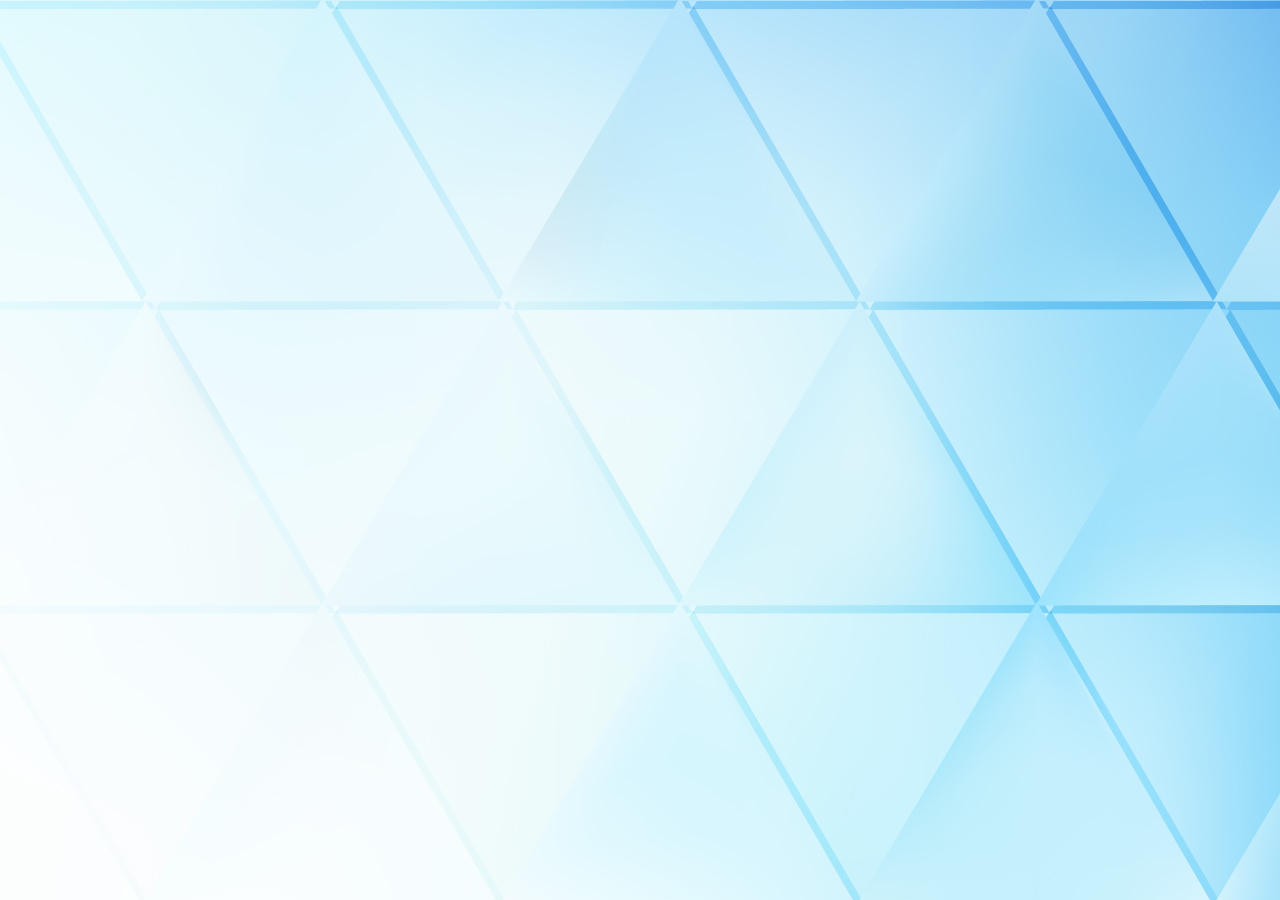
<file: index.html>
<!doctype html>
<html>
<head>
<meta charset="utf-8">
<title>Kolkata Donates</title>
<!-- Latest compiled and minified CSS -->
<link rel="stylesheet" href="https://maxcdn.bootstrapcdn.com/bootstrap/3.3.7/css/bootstrap.min.css">

<script src="https://ajax.googleapis.com/ajax/libs/jquery/3.2.0/jquery.min.js"></script>

<!-- Latest compiled JavaScript -->
<script src="https://maxcdn.bootstrapcdn.com/bootstrap/3.3.7/js/bootstrap.min.js"></script>
<link href="style.css" rel="stylesheet" type="text/css"/>
</head>

<body align="center" >
	<div class="container" id="test">
<center><img class="img-responsive" id="chakra" src="2000px-Blood_drop_plain.svg.png" width="200" height="200" opacity =0;></center>
</div>
<div class="container">
	<center><img id = "chakra2" src="coollogo_com-85571393.png" opacity=0;></center>
</div>
<div class="container" id="chakra3" onclick="location.href= 'secondpage.html'";><center><b>WELCOME</b></center></div>
</body>
</html>
</file>
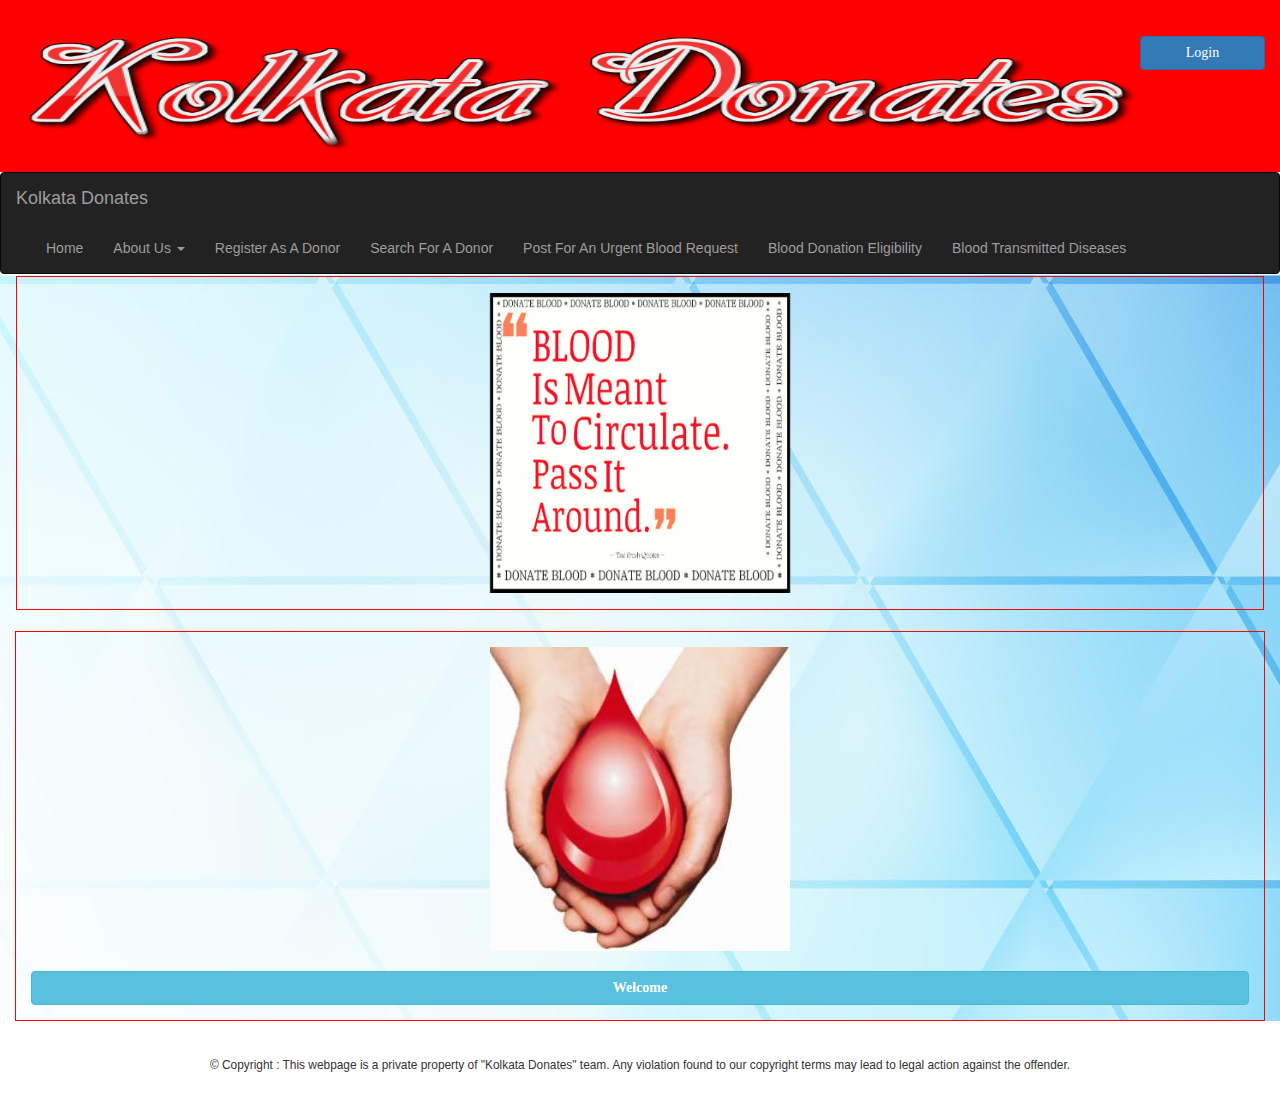
<file: secondpage.html>
<!DOCTYPE html>
<head>

<title>
Kolkata Donates
</title>

<meta charset="UTF-8">
<meta name="viewport" content="width=device-width, initial-scale=1">
<link rel="stylesheet" type="text/css" href="newcss.css">

<!-- Latest compiled and minified CSS -->
<link rel="stylesheet" href="https://maxcdn.bootstrapcdn.com/bootstrap/3.3.7/css/bootstrap.min.css">

<script src="https://ajax.googleapis.com/ajax/libs/jquery/3.2.0/jquery.min.js"></script>

<!-- Latest compiled JavaScript -->
<script src="https://maxcdn.bootstrapcdn.com/bootstrap/3.3.7/js/bootstrap.min.js"></script>

<script src="newjquery.js"></script>

</head>

<body>
<center><div class="conatiner" id="loader"></div></center>
<div class="container" id="header-logo-login">
	<div id="name"><center><img src="img/logo.png" height="125px" width="100%"></center></div>
	<div id="login"><center><button class="btn btn-primary">Login</button></center></div>
</div>
<nav class="navbar navbar-inverse">
  <div class="container-fluid">
    <div class="navbar-header">
		<a class="navbar-brand" id="homelink" href="index.html">Kolkata Donates</a>
    </div>
	<div class="collapse navbar-collapse" id="myNavbar">
		<ul class="nav navbar-nav">
			<li><a href="index.html">Home</a></li>
			<li class="dropdown">
				<a class="dropdown-toggle" data-toggle="dropdown" style="cursor:pointer">About Us
				<span class="caret"></span></a>
				<ul class="dropdown-menu">
					<li><a id="team" style="cursor:pointer">Our Team</a></li>
					<li><a id="contact" style="cursor:pointer">Contact Us</a></li>
					<li><a id="journey" style="cursor:pointer">Our Journey So Far</a></li>
				</ul>
			</li>
			<li><a id="register" style="cursor:pointer">Register As A Donor</a></li>
			<li><a id="search" style="cursor:pointer">Search For A Donor</a></li>
			<li><a id="post" style="cursor:pointer">Post For An Urgent Blood Request</a></li>
			<li><a id="eligibility" style="cursor:pointer">Blood Donation Eligibility</a></li>
			<li><a id="diseases" style="cursor:pointer">Blood Transmitted Diseases</a></li>
		</ul>
	</div>
	<button type="button" class="navbar-toggle" data-toggle="collapse" data-target="#myNavbar" id="navtog">
			<span class="sr-only">Toggle Navigation</span>
			<span class="icon-bar"></span>
			<span class="icon-bar"></span>
			<span class="icon-bar"></span>
	</button>
  </div>
</nav>
<div class="container-fluid" id="mainbody">
<div class="container" id="slides">
	<div id="myCarousel" class="carousel slide" data-ride="carousel">
			<!-- Wrapper for slides -->
		<div class="carousel-inner" role="listbox">
			<div class="item active">
				<center><img src="img/pic8.jpg" height="300px" width="300px"></center>
			</div>

			<div class="item">
				<center><img src="img/pic7.jpg" height="300px" width="300px"></center>
			</div>

			<div class="item">
				<center><img src="img/pic1.jpg" height="300px" width="300px"></center>
			</div>

			<div class="item">
				<center><img src="img/pic2.jpg" height="300px" width="300px"></center>
			</div>
			<div class="item">
				<center><img src="img/pic3.jpg" height="300px" width="300px"></center>
			</div>
			<div class="item">
				<center><img src="img/pic5.jpg" height="300px" width="300px"></center>
			</div>
		</div>
		<ol class="carousel-indicators">
			<li data-target="#myCarousel" data-slide-to="0" class="active"></li>
			<li data-target="#myCarousel" data-slide-to="1"></li>
			<li data-target="#myCarousel" data-slide-to="2"></li>
			<li data-target="#myCarousel" data-slide-to="3"></li>
			<li data-target="#myCarousel" data-slide-to="4"></li>
			<li data-target="#myCarousel" data-slide-to="5"></li>
		</ol>
	</div>
</div>
<br>
<div class="container" id="mainarticle">
	<div class="conatiner" id="articleheader"></div>
	<div class="conatiner" id="article">
		<center><img class="img-responsive" src="img/pic6.jpg"></center><br>
		<center><button class="btn btn-info" id="home"><b>Welcome</b></button></center>
	</div>
</div>
</div>
<br>
<div class="container">
    <small><center>&copy; Copyright : This webpage is a private property of &quot;Kolkata Donates&quot; team. Any violation found to our copyright terms may lead to legal action against the offender.</center></small></p>
</div>
</body>
</html>
</file>
<file: style.css>
body{
		background-image:url("img/29330-abstract-cobalt-blue-triangle-background-graphics.jpg");
	background-repeat:no-repeat;
	
}

#chakra{
transform: translateY(-400px);
margin-right: 50px;
width: 200px;
height: 200px;
animation: drive 3s ;
animation-fill-mode: forwards;
}
img#chakra2{
text-align: center;
top: 0px;
bottom: 0px;
opacity: 0;
animation: fade2 ;
animation-duration: 3s;
animation-delay: 4s;
animation-iteration-count: 1;
animation-fill-mode: forwards;
}
#chakra3{
  opacity: 0;
  animation: fade3 3s 7s;
  color: #B71c1c;
  text-decoration-style: dashed;
  border-radius: 30px;
  text-align: center;
  border-style: solid;
  font-size: 120%;
  border-color: #B71C1C;
  background-color:#ffffff;
  height: 10px;
  padding-bottom: 20PX;
  padding-top: 10PX;
  margin-top: 100px;
  margin-left: 550px;
  width: 200px;
  animation-name: fade2;
  animation-duration: 3s;
  animation-delay: 4s;
  animation-iteration-count: 1;
  animation-fill-mode:forwards;
}
#chakra3:hover{
 background-color:#B71C1C;
 color:#ffffff;
 cursor:pointer;
}
@keyframes drive{

  from{transform: translateY(-400px);}
  to{transform: translateY(50px);}
}
#chakra:hover {
 background-image: url(C:\Users\Chakradhar\Pictures\Saved Pictures\coollogo_com-85571393.png);

}
@keyframes fade2 {

  from{opacity: 0;}
  to{opacity: 1;}
  opacity 1;

}
@@keyframes fade {
  from{filter: blur(0px);
    -webkit-filter:blur(0px);}
    to{filter: blur(5px);
      -webkit-filter:blur(5px);}

}
</file>
<file: newcss.css>
p {
	color :#FF4080;
	font-family: cursive;
	font-size: 14px;
	font-style: normal;
	font-variant: normal;
	font-weight: 400;
	line-height: 20px;
}
#header-logo-login{
 width : 100%;
 height : 20%;
 background-color : red;
}
#name{
	width : 90%;
	height : auto;
	float : left;
	margin-top : 5px;
	padding-top : 10px;
}
#login{
	width : 10%;
	height : auto;
	float : left;
	margin-top : 20px;
	font-family : cursive;
}
#mainbody{
	margin-top : -19px;
	background-image : url("img/29330-abstract-cobalt-blue-triangle-background-graphics.jpg");
	
}
#slides{
	height : 35%;
	width : auto;
	border : solid 1px;
	border-color : red;
	clear : both;
	margin : 1px;
	position : relative;
}
#mainarticle{
	height : 45%;
	width : 100%;
	border : solid 1px;
	border-color : red;
	font-family : cursive;
	padding : 15px;
}
#loader {
    border: 16px solid #f3f3f3; /* Light grey */
    border-top: 16px solid red; /* Blue */
    border-radius: 50%;
    width: 120px;
    height: 120px;
    animation: spin 2s linear infinite;
}

@keyframes spin {
    0% { transform: rotate(0deg); }
    100% { transform: rotate(360deg); }
}

input[type=text], input[type=password],input[type=email] ,#email{
    width: 100%;
    padding: 12px 20px;
    margin: 8px 0;
    display: inline-block;
    border: 1px solid #ccc;
    box-sizing: border-box;
}

/* Set a style for all buttons */
button {
    background-color: #4CAF50;
    color: white;
    padding: 14px 20px;
    margin: 8px 0;
    border: none;
    cursor: pointer;
    width: 100%;
}

/* Extra styles for the cancel button */
.cancelbtn {
    padding: 14px 20px;
    background-color: #f44336;
}

/* Float cancel and signup buttons and add an equal width */
.cancelbtn,.signupbtn {
    float: left;
    width: 50%;
}

/* Add padding to container elements */
.container {
    padding: 16px;
}

/* Clear floats */
.clearfix::after {
    content: "";
    clear: both;
    display: table;
}

/* Change styles for cancel button and signup button on extra small screens */
@media screen and (max-width: 300px) {
    .cancelbtn, .signupbtn {
       width: 100%;
    }
}
</file>
